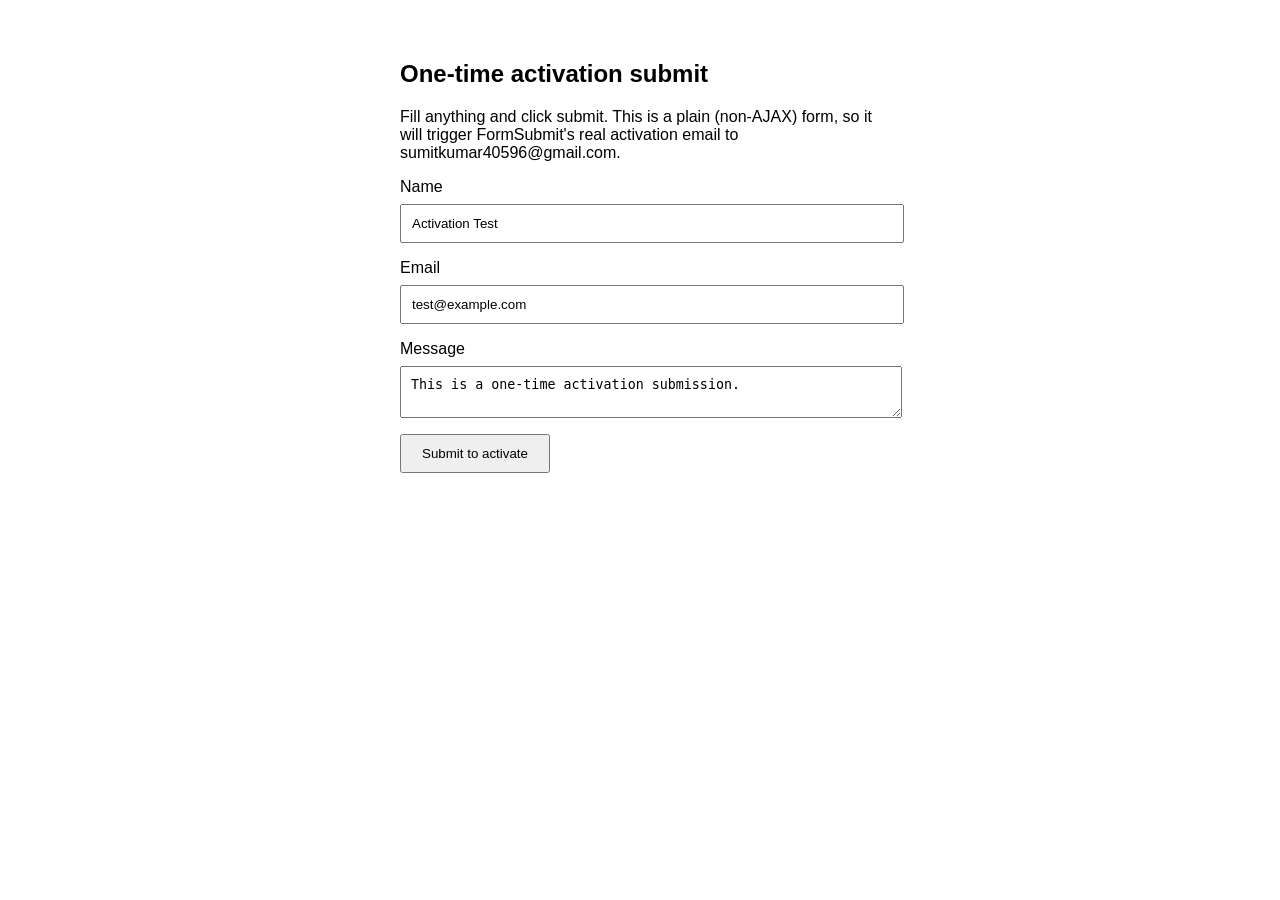
<file: activate (1).html>
<!DOCTYPE html>
<html lang="en">
<head>
<meta charset="UTF-8">
<title>Activate FormSubmit</title>
<style>
  body { font-family: sans-serif; max-width: 480px; margin: 60px auto; padding: 0 20px; }
  input, textarea { display: block; width: 100%; margin: 8px 0 16px; padding: 10px; }
  button { padding: 10px 20px; }
</style>
</head>
<body>
  <h2>One-time activation submit</h2>
  <p>Fill anything and click submit. This is a plain (non-AJAX) form, so it will trigger FormSubmit's real activation email to sumitkumar40596@gmail.com.</p>

  <!-- Plain HTML form: no JavaScript, real page navigation on submit -->
  <form action="https://formsubmit.co/sumitkumar40596@gmail.com" method="POST">
    <label>Name</label>
    <input type="text" name="name" value="Activation Test" required>
    <label>Email</label>
    <input type="email" name="email" value="test@example.com" required>
    <label>Message</label>
    <textarea name="message" required>This is a one-time activation submission.</textarea>
    <button type="submit">Submit to activate</button>
  </form>
</body>
</html>
</file>
